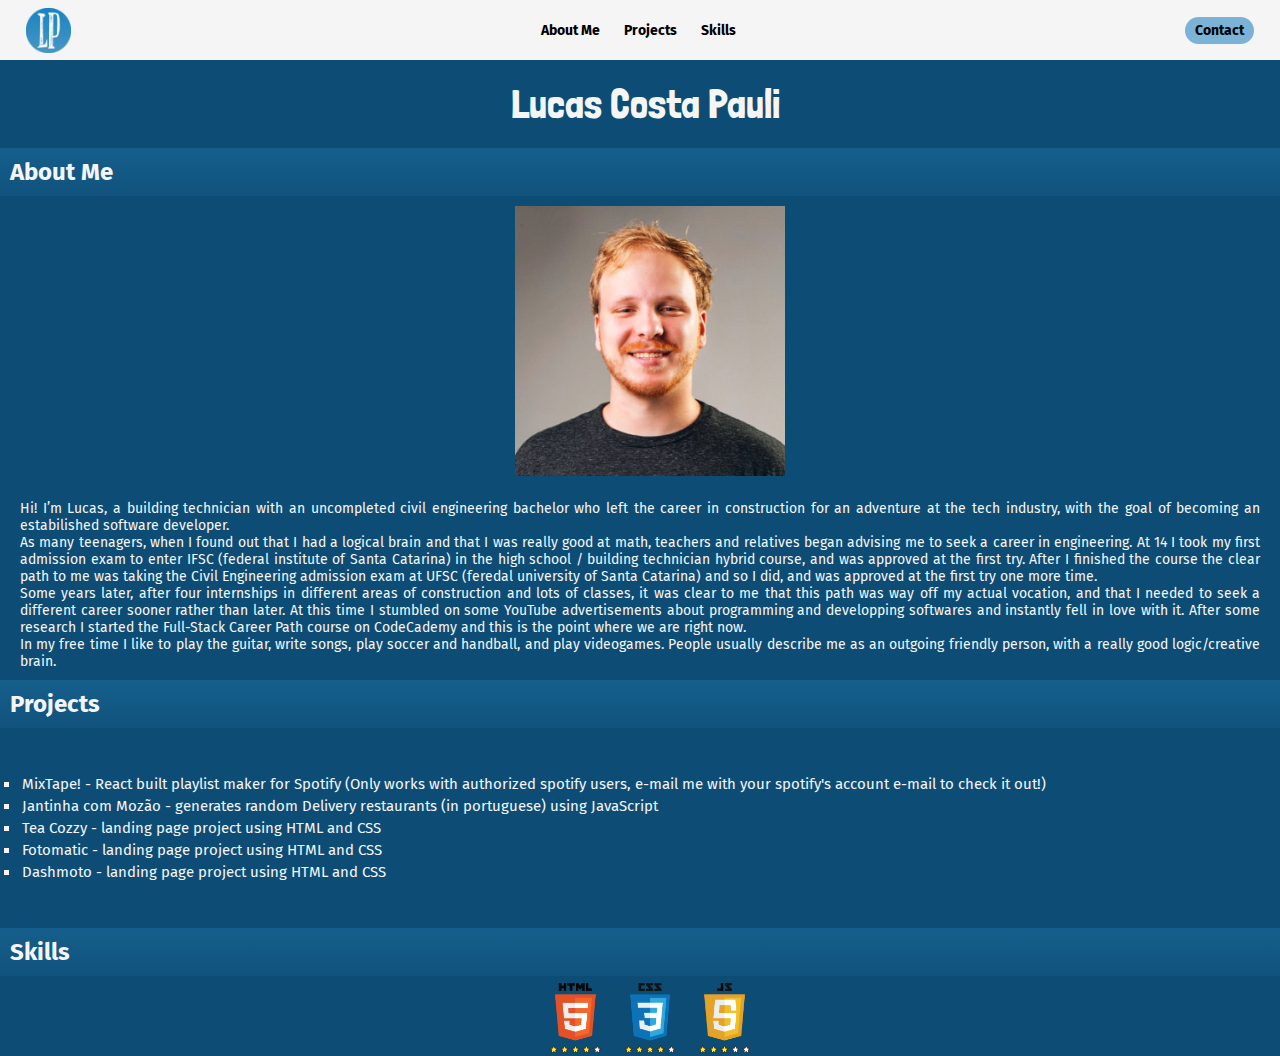
<file: index.html>
<!DOCTYPE html>
<html lang="en">
    <head>
        <meta charset="UTF-8">
        <meta http-equiv="X-UA-Compatible" content="IE=edge">
        <meta name="viewport" content="width=device-width, initial-scale=1.0">
        <title>Lucas Pauli</title>
        <link rel="SHORTCUT ICON" href="./Resources/images/SUWAVE LOGO.png" type="image/x-icon" />
        <link rel="ICON" href="./Resources/LP logo.png" type="image/ico" />
        <link href="./style.css" rel="stylesheet">
        <link rel="preconnect" href="https://fonts.googleapis.com">
        <link rel="preconnect" href="https://fonts.gstatic.com" crossorigin>
        <link href="https://fonts.googleapis.com/css2?family=Fira+Sans:ital,wght@0,100;0,200;0,300;0,400;0,500;0,600;0,700;0,800;0,900;1,100;1,200;1,300;1,400;1,500;1,600;1,700;1,800;1,900&family=Londrina+Solid:wght@100;300;400;900&display=swap" rel="stylesheet">
      </head>
      <body>
        <header class="header">
                <img class="logo" id="logo" title="click to see the magic!" src="./Resources/LP logo.png" alt="Imagem não disponível">   
                <nav>
                    <ul class="navlist">
                        <li><a href="#aboutme">About Me</a></li>
                        <li><a href="#projects">Projects</a></li>
                        <li><a href="#skills">Skills</a></li>
                     </ul>
                </nav>
                <a class="cta" href="./contact.html"><button>Contact</button></a>
        </header>
        <article>
            <div id="title" >
                <h1 title="click to restore">Lucas Costa Pauli</h1>
            </div>
        <div class="container">

            <div class="aboutme" id="aboutme">
                <h2 class="subtitle">About Me</h2>
            </div>

            <div class="aboutmeimg">
                <img src="./Resources/Lucas Pauli profile pic.jpg" alt="profile picture">
            </div>

            <div class="aboutmecontent">
                <p>Hi! I’m Lucas, a building technician with an uncompleted civil engineering bachelor who left the career in construction for an adventure at the tech industry, with the goal of becoming an estabilished software developer.<br>
                As many teenagers, when I found out that I had a logical brain and that I was really good at math, teachers and relatives began advising me to seek a career in engineering. At 14 I took my first admission exam to enter IFSC (federal institute of Santa Catarina) in the high school / building technician hybrid course, and was approved at the first try. After I finished the course the clear path to me was taking the Civil Engineering admission exam at UFSC (feredal university of Santa Catarina) and so I did, and was approved at the first try one more time.<br>
                Some years later, after four internships in different areas of construction and lots of classes, it was clear to me that this path was way off my actual vocation, and that I needed to seek a different career sooner rather than later. At this time I stumbled on some YouTube advertisements about programming and developping softwares and instantly fell in love with it. After some research I started the Full-Stack Career Path course on CodeCademy and this is the point where we are right now.
                <br>In my free time I like to play the guitar, write songs, play soccer and handball, and play videogames. People usually describe me as an outgoing friendly person, with a really good logic/creative brain.
                </p>
            </div>
          

            <div class="projects" id="projects">
              <h2 class="subtitle">Projects</h2>
            </div>

            <div class="projectscontent">
              <ul>
                  <li><a href="https://mixtape-project.netlify.app/" title="Click to see the project!" target="_blank" rel="noopener">MixTape! - React built playlist maker for Spotify (Only works with authorized spotify users, e-mail me with your spotify's account e-mail to check it out!)</a></li>
                  <li><a href="https://lucaspaulii.github.io/Jantinha/" title="Click to see the project!" target="_blank" rel="noopener">Jantinha com Mozão - generates random Delivery restaurants (in portuguese) using JavaScript</a></li>
                  <li><a href="https://lucaspaulii.github.io/teacozy/" title="Click to see the project!" target="_blank" rel="noopener">Tea Cozzy - landing page project using HTML and CSS</a></li>
                  <li><a href="https://lucaspaulii.github.io/fotomatic/" title="Click to see the project!" target="_blank" rel="noopener">Fotomatic - landing page project using HTML and CSS</a></li>
                  <li><a href="https://lucaspaulii.github.io/dashmoto/" title="Click to see the project!" target="_blank" rel="noopener">Dashmoto - landing page project using HTML and CSS</a></li>
              </ul>
            </div>
          

            <div class="skills" id="skills">
              <h2 class="subtitle">Skills</h2>
            </div>

            <div class="skillscontent">
              <img src="./Resources/HTML habilities.png" width="7%" title="The stars represent the current hability!">
              <img src="./Resources/CSS habilities.png" width="7%" title="The stars represent the current hability!">
              <img src="./Resources/JS habilities.png" width="7%" title="The stars represent the current hability!">
            </div>
        </div>
        </article>
      </body>
      <script src="script.js"></script>
</html>
</file>
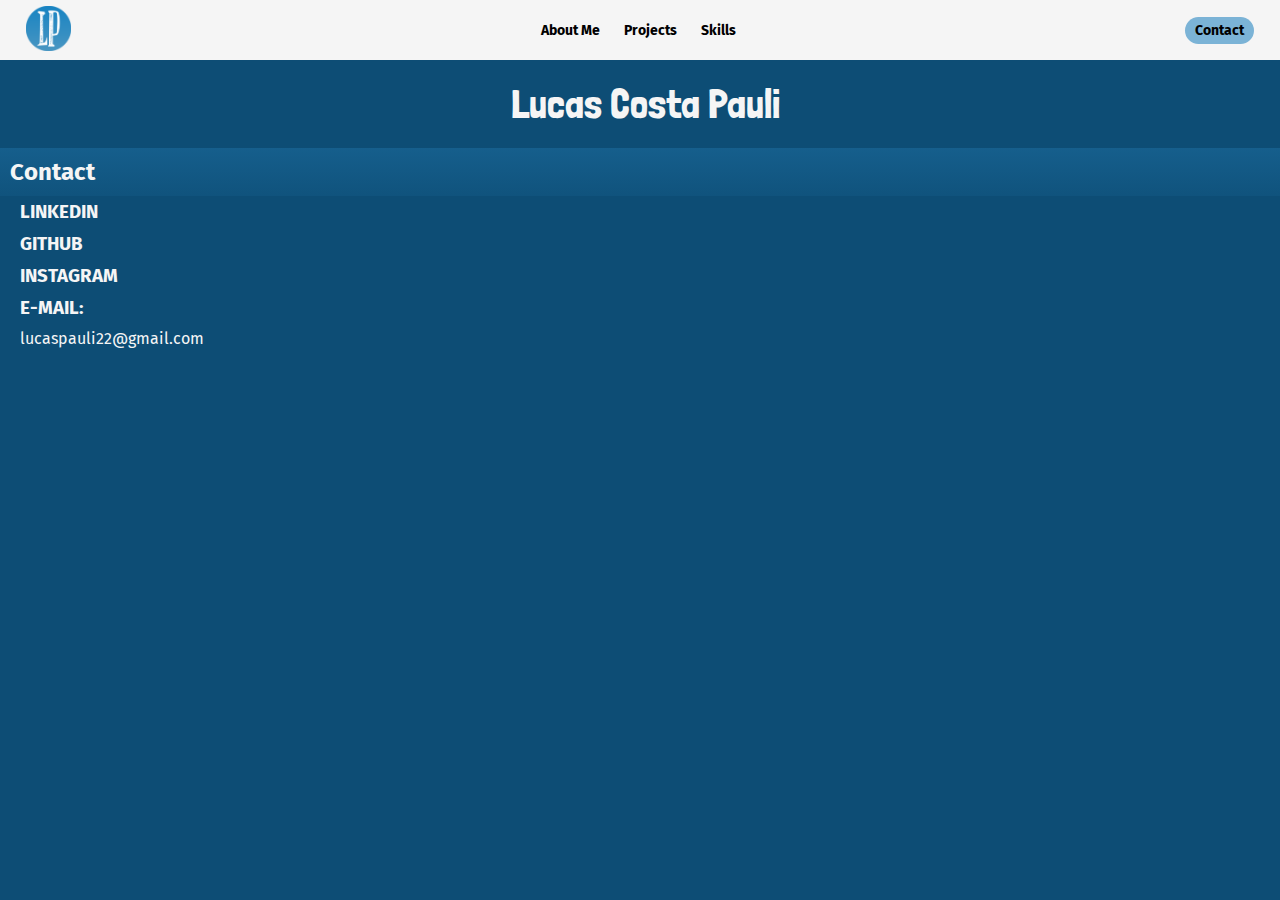
<file: contact.html>
<!DOCTYPE html>
<html lang="en">
    <head>
        <meta charset="UTF-8">
        <meta http-equiv="X-UA-Compatible" content="IE=edge">
        <meta name="viewport" content="width=device-width, initial-scale=1.0">
        <title>Lucas Pauli</title>
        <link rel="SHORTCUT ICON" href="./Resources/images/SUWAVE LOGO.png" type="image/x-icon" />
        <link rel="ICON" href="./Resources/LP logo.png" type="image/ico" />
        <link href="./style.css" rel="stylesheet">
        <link rel="preconnect" href="https://fonts.googleapis.com">
        <link rel="preconnect" href="https://fonts.gstatic.com" crossorigin>
        <link href="https://fonts.googleapis.com/css2?family=Fira+Sans:ital,wght@0,100;0,200;0,300;0,400;0,500;0,600;0,700;0,800;0,900;1,100;1,200;1,300;1,400;1,500;1,600;1,700;1,800;1,900&family=Londrina+Solid:wght@100;300;400;900&display=swap" rel="stylesheet">
      </head>
      <body>
        <header class="header">
                <a href="./index.html"><img class="logo" src="./Resources/LP logo.png" alt="Imagem não disponível"></a> 
                <nav>
                    <ul class="navlist">
                        <li><a href="./index.html">About Me</a></li>
                        <li><a href="./index.html">Projects</a></li>
                        <li><a href="./index.html">Skills</a></li>
                     </ul>
                </nav>
                <a class="cta" href="./index.html"><button>Contact</button></a>
        </header>
        <article>
            <div class="title">
                <h1>Lucas Costa Pauli</h1>
            </div>
            <div class="contact">
                <h2 class="subtitle">Contact</h2>
            </div>
            <div class="contactcontent">
                                <h3><a href="https://www.linkedin.com/in/lucas-costa-pauli-62b155180" target="_blank" title="Click to visit!" rel="noopener">LINKEDIN</a></h3>
                <h3><a href="https://github.com/lucaspaulii" target="_blank" title="Click to visit!" rel="noopener">GITHUB</a></h3>
                <h3><a href="https://www.instagram.com/lucaspaulii/" target="_blank" title="Click to visit!" rel="noopener">INSTAGRAM</a></h3>
                <div class="email>"><h3>E-MAIL: </h3><h4>lucaspauli22@gmail.com</h4></div>
            </div>
        </article>
      </body>
</file>
<file: style.css>
*{
    box-sizing: border-box;
    margin: 0;
    padding: 0;
}

.header li, .header a, .header button {
    font-family: 'Fira Sans';
    font-weight: bold;
    color: black;
    text-decoration: none;
}

header {
    display: flex;
    justify-content: space-between;
    align-items: center;
    padding: 30px 10%;
    background-color: whitesmoke;
    height: 60px;
}

body {
    background-color: #0D4D75;
    color: whitesmoke;
}

.navlist {
    list-style: none;
}

.navlist li{
    display: inline-block;
    padding-left: 20px;
}

.navlist li a {
    transition: all 0.3s ease 0s;
}

.navlist li a:hover {
    color: #2987C2;
    font-size: 1.2rem;
}

button {
    padding: 9px 25px;
    background-color: rgba(41, 135, 194, 0.6);
    border-radius: 15px;
    border: none;
    cursor: pointer;
    transition: all 0.5s ease 0s;
}
button:hover {
    background-color: rgba(41, 135, 194, 0.9);
    font-size: 1.2rem;
}
.logo {
    width: 45px;
    height: auto;
    transition: all 1.5s ease 0s;
    cursor: pointer;
}

.logo:hover {
    left: 50px;
    transform: rotate(360deg);
}

h1 {
    padding: 20px;
    display: flex;
    justify-content: center;
    align-items: baseline;
    font-family: 'Londrina Solid';
    font-weight: 500;
    padding-right: 10px;
    font-size: 2.5rem;
    cursor: pointer;
    transition: all 0.35s ease 0s;
}

.subtitle {
    font-family: 'Fira Sans';
    padding: 10px;
    background-image: linear-gradient(rgba(41, 135, 194, 0.3),rgba(41, 135, 194, 0.1));
}

.container {
    display: grid;
    grid-template-columns: 1fr 2fr;
    grid-template-rows: 7% 42% 7% 21% 7% 16%;
    height: 800px;
    width: 100%;
    align-items: stretch;
    grid-template-areas: 
    "a a"
    "b c"
    "d d"
    "e e"
    "f f"
    "g g"
    ;
}

.aboutme {
    grid-area: a;
}
.aboutmeimg {
    grid-area: b;
    justify-self: center;
    align-self: center;
}
.aboutmeimg img{
    height: 270px;
    padding-left: 20px;
}

.aboutmecontent {
    grid-area: c;
    align-self: center;
    font-family: 'Fira Sans';
    justify-self: center;
    padding: 0 100px;
}

.aboutmecontent p {
    text-align: justify;
}

.projects {
    grid-area: d;
}

.projectscontent {
    grid-area: e;
    padding-left: 20px;
    font-family: 'Fira Sans';
}

.projectscontent a{
    color: whitesmoke;
    text-decoration: none;
    transition: all 0.3s ease 0s;
}

.projectscontent a:hover{
    font-weight: bolder;
    font-size: 1.15rem;
    color: white;
}

.projectscontent li{
    list-style: square;
    padding: 2px;
}

.skills {
    grid-area: f;
}

.skillscontent {
    grid-area: g;
    align-self: center;
    display: flex;
    justify-content: center;
}

.skillscontent img {
    height: 100px;
    width: auto;
    padding-left: 70px;
    transition: all 0.3s ease 0s;
}

.skillscontent img:hover {
    height: 120px;
    width: auto;
}

.contactcontent {
    font-family: 'Fira Sans';

}

.contactcontent a{
    color:whitesmoke;
    text-decoration: none; 
    transition: all 0.3s ease 0s; 
}

.contactcontent h3{
    padding: 5px 20px;
}

.contactcontent a:hover{
    font-size: 1.4rem;
    padding: 1px;
    box-shadow: black 4px 4px; 
    color: white;     
}
.contactcontent h4{
    padding: 5px 20px;
    font-family: 'Fira Sans';
    font-weight: 400;
}

@media only screen and (max-width: 1400px) {
    .container{
        grid-template-rows: 1fr 2fr 3fr 1fr 200px 1fr 1fr;
        min-height: fit-content;
        grid-template-areas: 
        "a a"
        "b b"
        "c c"
        "d d"
        "e e"
        "f f"
        "g g"
        ;
    }
    .aboutmeimg {
        padding: 10px 0;
    }

    .aboutmecontent {
        font-size: 14px;
        padding: 10px 20px;
    }
    .projectscontent {
        font-size: 15px;
        padding: 50px 15;
        align-self: center;
    }
    .skillscontent {
        justify-self: center;
        width: fit-content;
    }
    .skillscontent img {
        height: 80px;
        width: auto;
        padding-left: 20px;
        transition: all 0.3s ease 0s;
    }
    header {
        padding: 30px 2%;
        background-color: whitesmoke;
        height: 60px;
    }
    .header li, .header a, .header button {
        font-size: 14px;
    }
    button {
        padding: 5px 10px;
    }
}
</file>
